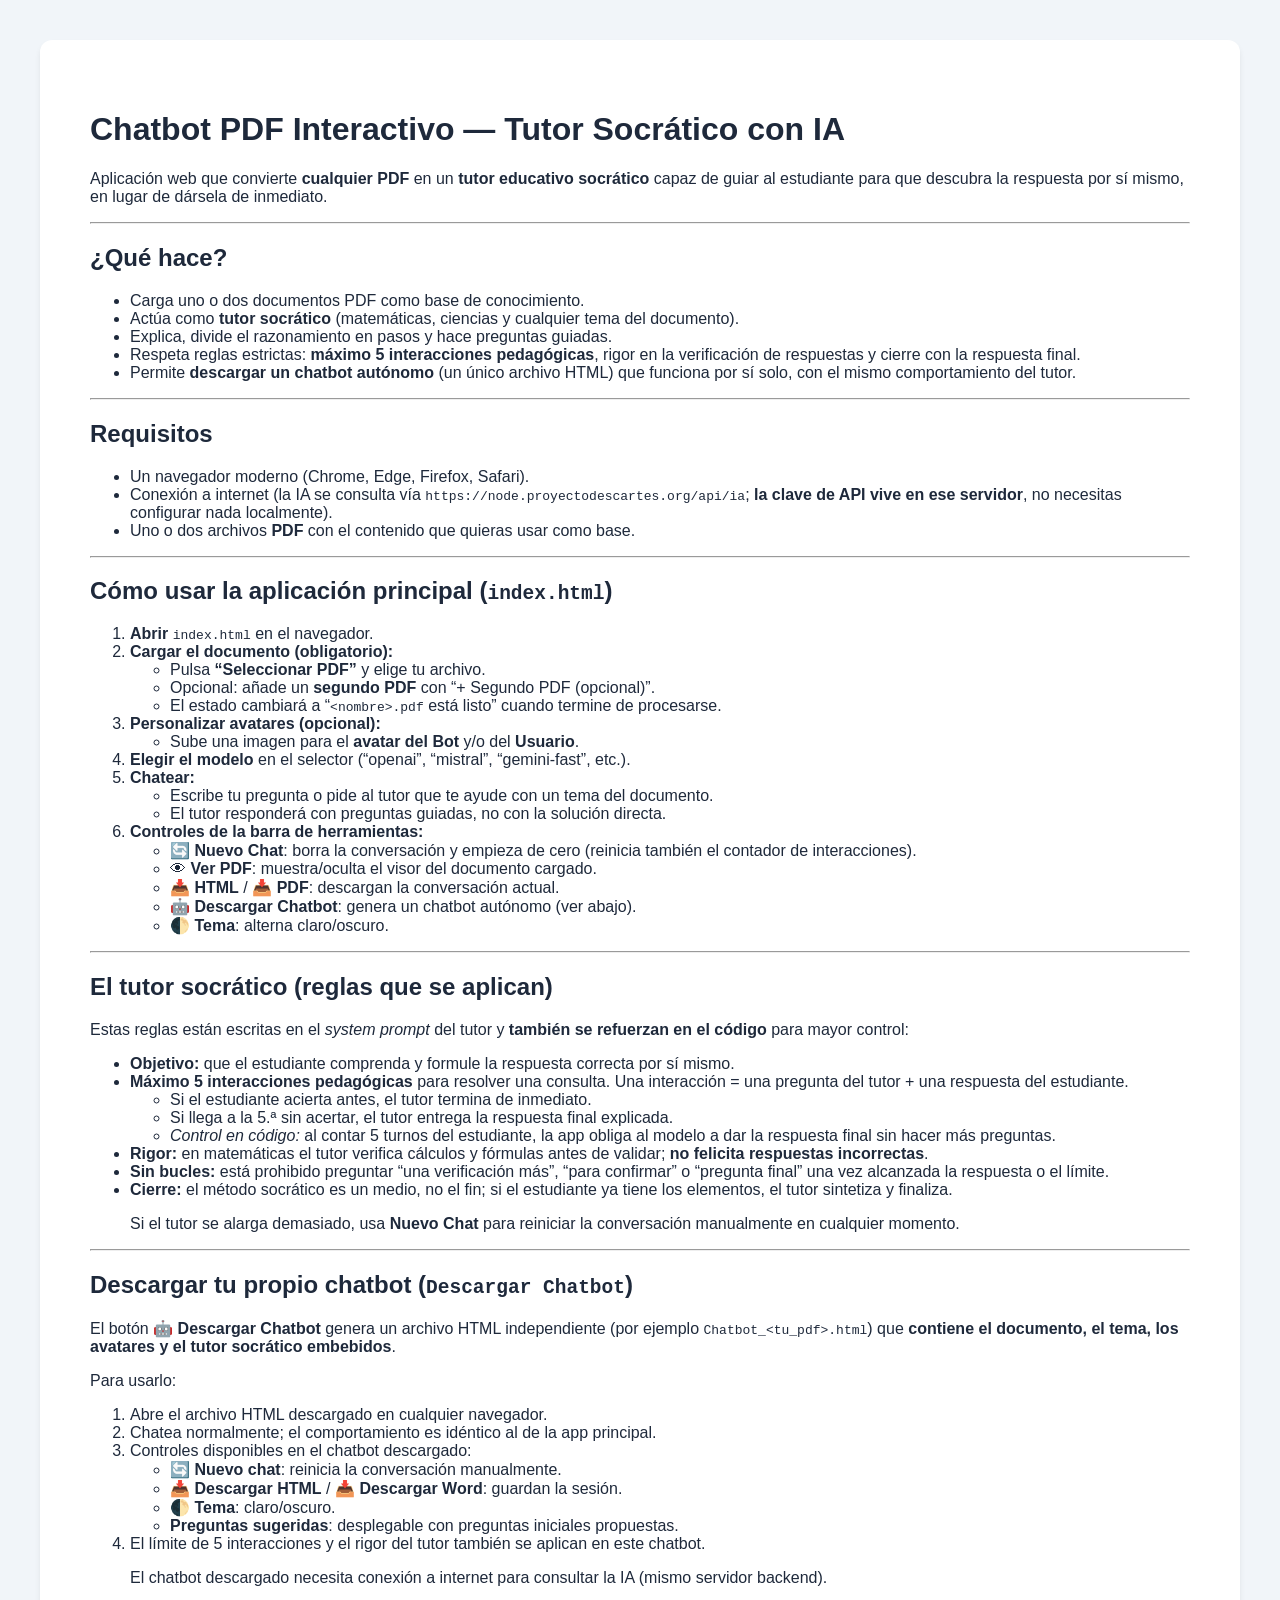
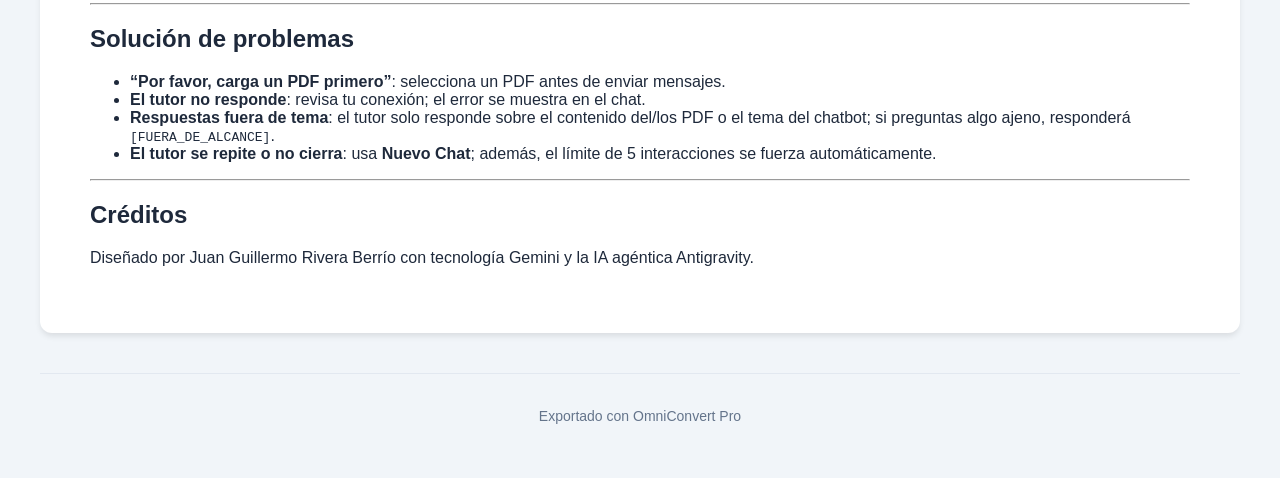
<file: 199_Crea_tu_tutor_socratico-SinPDF/README.html>
<!DOCTYPE html>
<html lang="es">
<head>
    <meta charset="UTF-8">
    <meta name="viewport" content="width=device-width, initial-scale=1.0">
    <title>Documento Exportado — OmniConvert Pro</title>
    <style>
        :root { --bg:#f1f5f9; --text:#1e293b; --card:#ffffff; }
        body { font-family:-apple-system,BlinkMacSystemFont,"Segoe UI",Roboto,sans-serif; background:var(--bg); color:var(--text); margin:0; padding:15px; min-height:100vh; }
        .container { max-width:1200px; margin:0 auto; background:var(--card); padding:20px; border-radius:12px; box-shadow:0 4px 6px -1px rgba(0,0,0,0.1); }
        img,video,iframe { max-width:100%; height:auto; border-radius:8px; }
        .table-responsive-wrapper { width:100%; overflow-x:auto; -webkit-overflow-scrolling:touch; margin-bottom:1.5rem; border-radius:6px; box-shadow:0 0 0 1px #e2e8f0; }
        table { width:100%; border-collapse:collapse; min-width:600px; }
        pre { background:#f8fafc; padding:15px; border-radius:8px; overflow-x:auto; font-size:.9em; border:1px solid #e2e8f0; }
        footer { text-align:center; margin-top:40px; padding-top:20px; color:#64748b; font-size:.875rem; border-top:1px solid #e2e8f0; }
        @media(min-width:768px){ body{padding:40px;} .container{padding:50px;} table{min-width:100%;} }
    </style>
</head>
<body>
    <div class="container"><h1>Chatbot PDF Interactivo — Tutor Socrático con IA</h1>
<p>Aplicación web que convierte <strong>cualquier PDF</strong> en un <strong>tutor educativo socrático</strong> capaz de guiar al estudiante para que descubra la respuesta por sí mismo, en lugar de dársela de inmediato.</p>
<hr>
<h2>¿Qué hace?</h2>
<ul>
<li>Carga uno o dos documentos PDF como base de conocimiento.</li>
<li>Actúa como <strong>tutor socrático</strong> (matemáticas, ciencias y cualquier tema del documento).</li>
<li>Explica, divide el razonamiento en pasos y hace preguntas guiadas.</li>
<li>Respeta reglas estrictas: <strong>máximo 5 interacciones pedagógicas</strong>, rigor en la verificación de respuestas y cierre con la respuesta final.</li>
<li>Permite <strong>descargar un chatbot autónomo</strong> (un único archivo HTML) que funciona por sí solo, con el mismo comportamiento del tutor.</li>
</ul>
<hr>
<h2>Requisitos</h2>
<ul>
<li>Un navegador moderno (Chrome, Edge, Firefox, Safari).</li>
<li>Conexión a internet (la IA se consulta vía <code>https://node.proyectodescartes.org/api/ia</code>; <strong>la clave de API vive en ese servidor</strong>, no necesitas configurar nada localmente).</li>
<li>Uno o dos archivos <strong>PDF</strong> con el contenido que quieras usar como base.</li>
</ul>
<hr>
<h2>Cómo usar la aplicación principal (<code>index.html</code>)</h2>
<ol>
<li><strong>Abrir</strong> <code>index.html</code> en el navegador.</li>
<li><strong>Cargar el documento (obligatorio):</strong><ul>
<li>Pulsa <strong>“Seleccionar PDF”</strong> y elige tu archivo.</li>
<li>Opcional: añade un <strong>segundo PDF</strong> con “+ Segundo PDF (opcional)”.</li>
<li>El estado cambiará a “<code>&lt;nombre&gt;.pdf</code> está listo” cuando termine de procesarse.</li>
</ul>
</li>
<li><strong>Personalizar avatares (opcional):</strong><ul>
<li>Sube una imagen para el <strong>avatar del Bot</strong> y/o del <strong>Usuario</strong>.</li>
</ul>
</li>
<li><strong>Elegir el modelo</strong> en el selector (“openai”, “mistral”, “gemini-fast”, etc.).</li>
<li><strong>Chatear:</strong><ul>
<li>Escribe tu pregunta o pide al tutor que te ayude con un tema del documento.</li>
<li>El tutor responderá con preguntas guiadas, no con la solución directa.</li>
</ul>
</li>
<li><strong>Controles de la barra de herramientas:</strong><ul>
<li>🔄 <strong>Nuevo Chat</strong>: borra la conversación y empieza de cero (reinicia también el contador de interacciones).</li>
<li>👁 <strong>Ver PDF</strong>: muestra/oculta el visor del documento cargado.</li>
<li>📥 <strong>HTML</strong> / 📥 <strong>PDF</strong>: descargan la conversación actual.</li>
<li>🤖 <strong>Descargar Chatbot</strong>: genera un chatbot autónomo (ver abajo).</li>
<li>🌓 <strong>Tema</strong>: alterna claro/oscuro.</li>
</ul>
</li>
</ol>
<hr>
<h2>El tutor socrático (reglas que se aplican)</h2>
<p>Estas reglas están escritas en el <em>system prompt</em> del tutor y <strong>también se refuerzan en el código</strong> para mayor control:</p>
<ul>
<li><strong>Objetivo:</strong> que el estudiante comprenda y formule la respuesta correcta por sí mismo.</li>
<li><strong>Máximo 5 interacciones pedagógicas</strong> para resolver una consulta. Una interacción = una pregunta del tutor + una respuesta del estudiante.<ul>
<li>Si el estudiante acierta antes, el tutor termina de inmediato.</li>
<li>Si llega a la 5.ª sin acertar, el tutor entrega la respuesta final explicada.</li>
<li><em>Control en código:</em> al contar 5 turnos del estudiante, la app obliga al modelo a dar la respuesta final sin hacer más preguntas.</li>
</ul>
</li>
<li><strong>Rigor:</strong> en matemáticas el tutor verifica cálculos y fórmulas antes de validar; <strong>no felicita respuestas incorrectas</strong>.</li>
<li><strong>Sin bucles:</strong> está prohibido preguntar “una verificación más”, “para confirmar” o “pregunta final” una vez alcanzada la respuesta o el límite.</li>
<li><strong>Cierre:</strong> el método socrático es un medio, no el fin; si el estudiante ya tiene los elementos, el tutor sintetiza y finaliza.</li>
</ul>
<blockquote>
<p>Si el tutor se alarga demasiado, usa <strong>Nuevo Chat</strong> para reiniciar la conversación manualmente en cualquier momento.</p>
</blockquote>
<hr>
<h2>Descargar tu propio chatbot (<code>Descargar Chatbot</code>)</h2>
<p>El botón <strong>🤖 Descargar Chatbot</strong> genera un archivo HTML independiente (por ejemplo <code>Chatbot_&lt;tu_pdf&gt;.html</code>) que <strong>contiene el documento, el tema, los avatares y el tutor socrático embebidos</strong>.</p>
<p>Para usarlo:</p>
<ol>
<li>Abre el archivo HTML descargado en cualquier navegador.</li>
<li>Chatea normalmente; el comportamiento es idéntico al de la app principal.</li>
<li>Controles disponibles en el chatbot descargado:<ul>
<li>🔄 <strong>Nuevo chat</strong>: reinicia la conversación manualmente.</li>
<li>📥 <strong>Descargar HTML</strong> / 📥 <strong>Descargar Word</strong>: guardan la sesión.</li>
<li>🌓 <strong>Tema</strong>: claro/oscuro.</li>
<li><strong>Preguntas sugeridas</strong>: desplegable con preguntas iniciales propuestas.</li>
</ul>
</li>
<li>El límite de 5 interacciones y el rigor del tutor también se aplican en este chatbot.</li>
</ol>
<blockquote>
<p>El chatbot descargado necesita conexión a internet para consultar la IA (mismo servidor backend).</p>
</blockquote>
<hr>
<h2>Solución de problemas</h2>
<ul>
<li><strong>“Por favor, carga un PDF primero”</strong>: selecciona un PDF antes de enviar mensajes.</li>
<li><strong>El tutor no responde</strong>: revisa tu conexión; el error se muestra en el chat.</li>
<li><strong>Respuestas fuera de tema</strong>: el tutor solo responde sobre el contenido del/los PDF o el tema del chatbot; si preguntas algo ajeno, responderá <code>[FUERA_DE_ALCANCE]</code>.</li>
<li><strong>El tutor se repite o no cierra</strong>: usa <strong>Nuevo Chat</strong>; además, el límite de 5 interacciones se fuerza automáticamente.</li>
</ul>
<hr>
<h2>Créditos</h2>
<p>Diseñado por Juan Guillermo Rivera Berrío con tecnología Gemini y la IA agéntica Antigravity.</p>
</div>
    <footer><p>Exportado con OmniConvert Pro</p></footer>
</body>
</html>
</file>
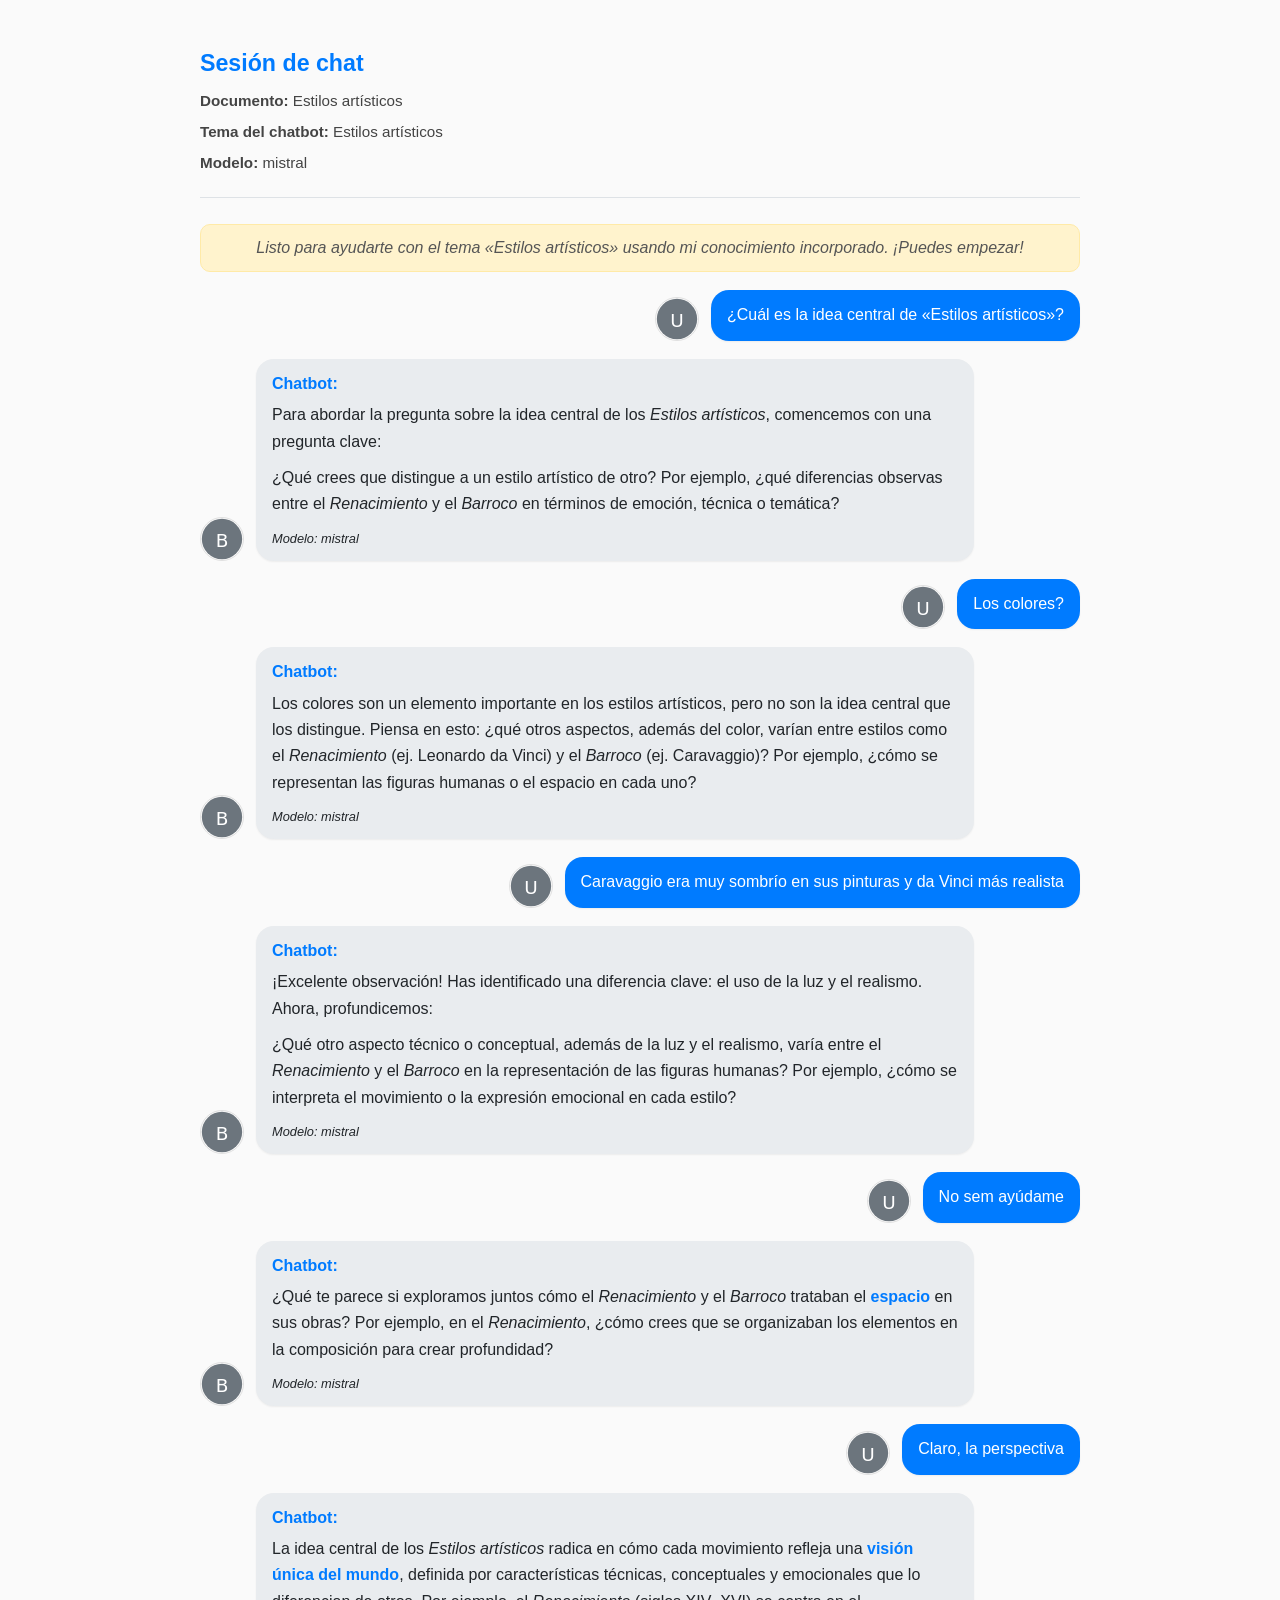
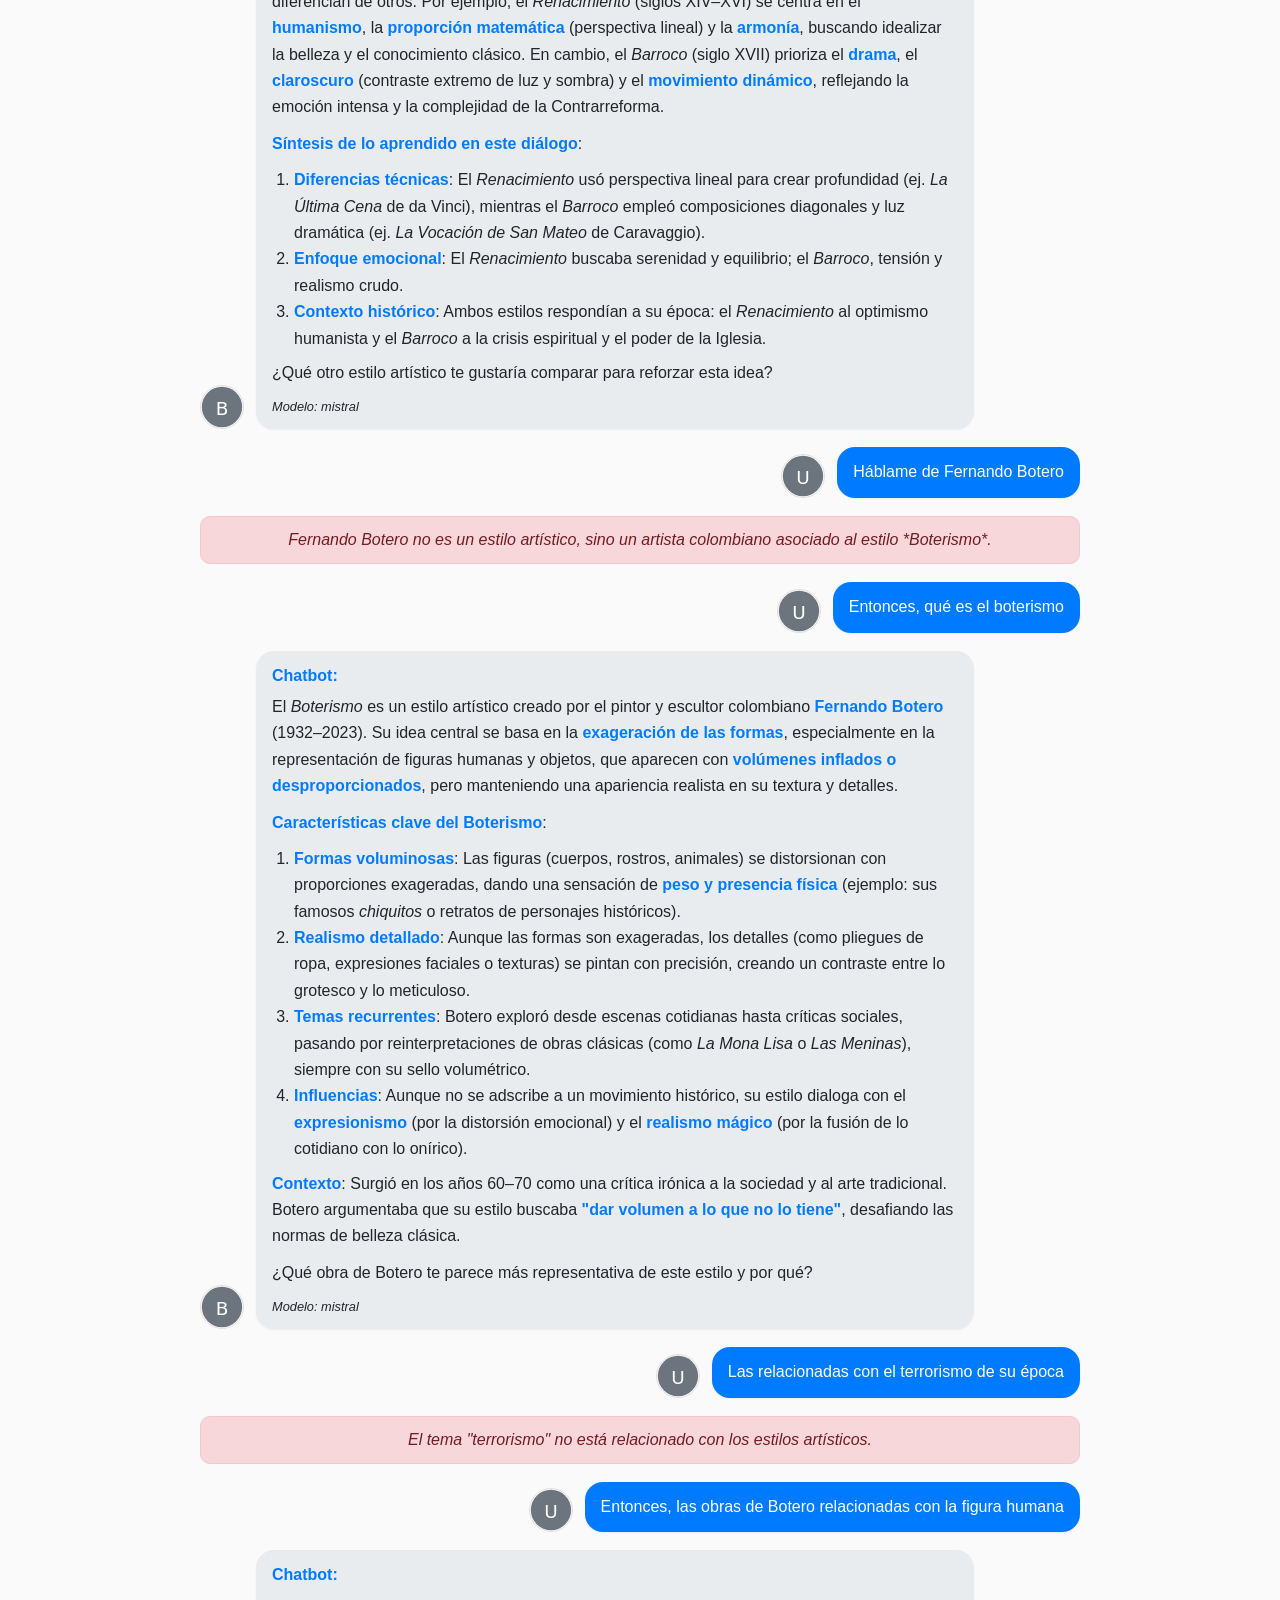
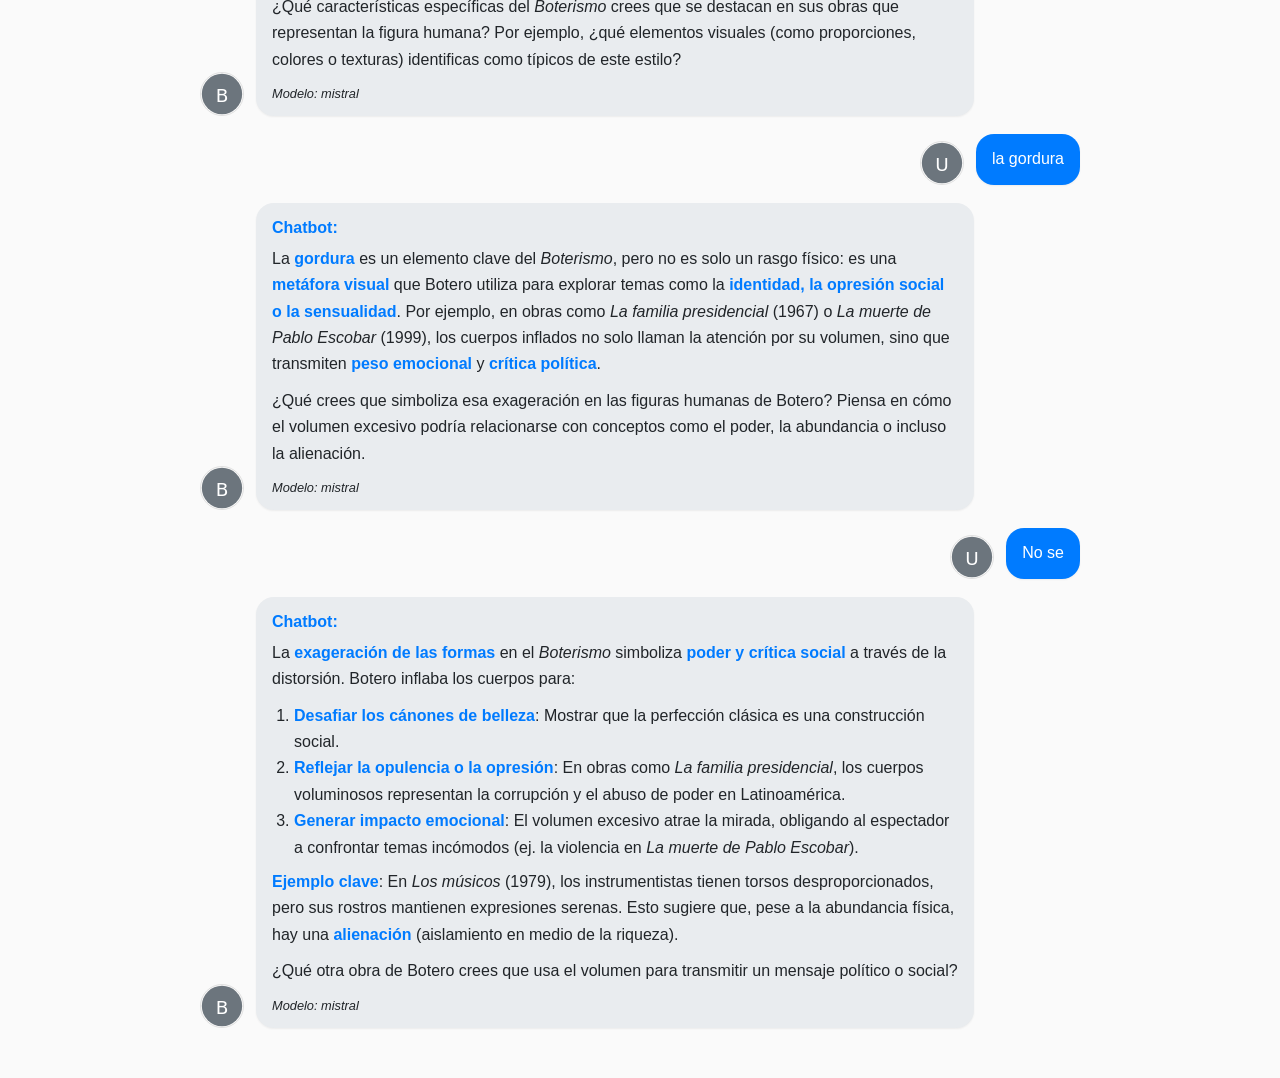
<file: 199_Crea_tu_tutor_socratico-SinPDF/Ejemplos/Sesion_Chat_estilos artísticos.html>
<!DOCTYPE html><html lang="es"><head><meta charset="UTF-8"><meta name="viewport" content="width=device-width, initial-scale=1.0"><title>Sesión de chat</title><style>body{font-family:Segoe UI,Tahoma,Geneva,Verdana,sans-serif;line-height:1.65;padding:28px;color:#333;max-width:880px;margin:0 auto;background:#fafafa;}h1{color:#007bff;font-size:1.45em;margin-bottom:6px;}.meta{color:#444;margin:6px 0;font-size:.95em;}hr{border:none;border-top:1px solid #dee2e6;margin:22px 0;}.chat-export{padding:4px 0;}.chat-export .user-message,.chat-export .bot-message,.chat-export .system-message{margin-bottom:18px;}.chat-export .system-message{text-align:center;color:#555;font-style:italic;padding:10px 14px;background:#fff3cd;border-radius:10px;border:1px solid #ffeaa7;}.chat-export .system-message.error{background:#f8d7da;color:#721c24;border-color:#f5c6cb;}.chat-export .message{display:flex;align-items:flex-end;gap:12px;}.chat-export .message.user-message{flex-direction:row-reverse;}.chat-export .avatar-img{width:42px;height:42px;border-radius:50%;object-fit:cover;border:1px solid #e0e0e0;}.chat-export .message-bubble{padding:12px 16px;border-radius:18px;max-width:78%;box-shadow:0 1px 2px rgba(0,0,0,.06);}.chat-export .user-bubble{background:#007bff;color:#fff;}.chat-export .bot-bubble{background:#e9ecef;color:#212529;}.chat-export .bot-bubble strong{color:#007bff;}.chat-export .bot-bubble p{margin:0 0 10px;}.chat-export .bot-bubble p:last-child{margin:0;}.chat-export pre{background:#2d2d2d;color:#f8f8f2;padding:12px;border-radius:8px;overflow-x:auto;font-size:.9em;}.chat-export code{background:#eee;padding:2px 6px;border-radius:4px;font-size:.9em;}.chat-export ul,.chat-export ol{margin:8px 0;padding-left:22px;}</style></head><body><h1>Sesión de chat</h1><p class="meta"><strong>Documento:</strong> Estilos artísticos</p><p class="meta"><strong>Tema del chatbot:</strong> Estilos artísticos</p><p class="meta"><strong>Modelo:</strong> mistral</p><hr><div class="chat-export"><div class="system-message">Listo para ayudarte con el tema «Estilos artísticos» usando mi conocimiento incorporado. ¡Puedes empezar!</div><div class="user-message"><div class="message user-message"><div class="message-bubble user-bubble">¿Cuál es la idea central de «Estilos artísticos»?</div><img class="avatar-img" src="data:image/svg+xml,%3Csvg%20xmlns%3D%22http%3A%2F%2Fwww.w3.org%2F2000%2Fsvg%22%20viewBox%3D%220%200%20100%20100%22%3E%3Ccircle%20cx%3D%2250%22%20cy%3D%2250%22%20r%3D%2248%22%20fill%3D%22%236c757d%22%2F%3E%3Ctext%20x%3D%2250%22%20y%3D%2268%22%20text-anchor%3D%22middle%22%20fill%3D%22%23fff%22%20font-size%3D%2244%22%20font-family%3D%22system-ui%2Csans-serif%22%3EU%3C%2Ftext%3E%3C%2Fsvg%3E" alt=""></div></div><div class="bot-message"><div class="message"><img class="avatar-img" src="data:image/svg+xml,%3Csvg%20xmlns%3D%22http%3A%2F%2Fwww.w3.org%2F2000%2Fsvg%22%20viewBox%3D%220%200%20100%20100%22%3E%3Ccircle%20cx%3D%2250%22%20cy%3D%2250%22%20r%3D%2248%22%20fill%3D%22%236c757d%22%2F%3E%3Ctext%20x%3D%2250%22%20y%3D%2268%22%20text-anchor%3D%22middle%22%20fill%3D%22%23fff%22%20font-size%3D%2244%22%20font-family%3D%22system-ui%2Csans-serif%22%3EB%3C%2Ftext%3E%3C%2Fsvg%3E" alt=""><div class="message-bubble bot-bubble"><strong>Chatbot:</strong><div class="tex2jax_process" style="margin-top:5px;"><p>Para abordar la pregunta sobre la idea central de los <em>Estilos artísticos</em>, comencemos con una pregunta clave:</p>
<p>¿Qué crees que distingue a un estilo artístico de otro? Por ejemplo, ¿qué diferencias observas entre el <em>Renacimiento</em> y el <em>Barroco</em> en términos de emoción, técnica o temática?</p>
</div><div style="margin-top:10px;font-size:.8em;color:var(--secondary);font-style:italic;">Modelo: mistral</div></div></div></div><div class="user-message"><div class="message user-message"><div class="message-bubble user-bubble">Los colores?</div><img class="avatar-img" src="data:image/svg+xml,%3Csvg%20xmlns%3D%22http%3A%2F%2Fwww.w3.org%2F2000%2Fsvg%22%20viewBox%3D%220%200%20100%20100%22%3E%3Ccircle%20cx%3D%2250%22%20cy%3D%2250%22%20r%3D%2248%22%20fill%3D%22%236c757d%22%2F%3E%3Ctext%20x%3D%2250%22%20y%3D%2268%22%20text-anchor%3D%22middle%22%20fill%3D%22%23fff%22%20font-size%3D%2244%22%20font-family%3D%22system-ui%2Csans-serif%22%3EU%3C%2Ftext%3E%3C%2Fsvg%3E" alt=""></div></div><div class="bot-message"><div class="message"><img class="avatar-img" src="data:image/svg+xml,%3Csvg%20xmlns%3D%22http%3A%2F%2Fwww.w3.org%2F2000%2Fsvg%22%20viewBox%3D%220%200%20100%20100%22%3E%3Ccircle%20cx%3D%2250%22%20cy%3D%2250%22%20r%3D%2248%22%20fill%3D%22%236c757d%22%2F%3E%3Ctext%20x%3D%2250%22%20y%3D%2268%22%20text-anchor%3D%22middle%22%20fill%3D%22%23fff%22%20font-size%3D%2244%22%20font-family%3D%22system-ui%2Csans-serif%22%3EB%3C%2Ftext%3E%3C%2Fsvg%3E" alt=""><div class="message-bubble bot-bubble"><strong>Chatbot:</strong><div class="tex2jax_process" style="margin-top:5px;"><p>Los colores son un elemento importante en los estilos artísticos, pero no son la idea central que los distingue. Piensa en esto: ¿qué otros aspectos, además del color, varían entre estilos como el <em>Renacimiento</em> (ej. Leonardo da Vinci) y el <em>Barroco</em> (ej. Caravaggio)? Por ejemplo, ¿cómo se representan las figuras humanas o el espacio en cada uno?</p>
</div><div style="margin-top:10px;font-size:.8em;color:var(--secondary);font-style:italic;">Modelo: mistral</div></div></div></div><div class="user-message"><div class="message user-message"><div class="message-bubble user-bubble">Caravaggio era muy sombrío en sus pinturas y da Vinci más realista</div><img class="avatar-img" src="data:image/svg+xml,%3Csvg%20xmlns%3D%22http%3A%2F%2Fwww.w3.org%2F2000%2Fsvg%22%20viewBox%3D%220%200%20100%20100%22%3E%3Ccircle%20cx%3D%2250%22%20cy%3D%2250%22%20r%3D%2248%22%20fill%3D%22%236c757d%22%2F%3E%3Ctext%20x%3D%2250%22%20y%3D%2268%22%20text-anchor%3D%22middle%22%20fill%3D%22%23fff%22%20font-size%3D%2244%22%20font-family%3D%22system-ui%2Csans-serif%22%3EU%3C%2Ftext%3E%3C%2Fsvg%3E" alt=""></div></div><div class="bot-message"><div class="message"><img class="avatar-img" src="data:image/svg+xml,%3Csvg%20xmlns%3D%22http%3A%2F%2Fwww.w3.org%2F2000%2Fsvg%22%20viewBox%3D%220%200%20100%20100%22%3E%3Ccircle%20cx%3D%2250%22%20cy%3D%2250%22%20r%3D%2248%22%20fill%3D%22%236c757d%22%2F%3E%3Ctext%20x%3D%2250%22%20y%3D%2268%22%20text-anchor%3D%22middle%22%20fill%3D%22%23fff%22%20font-size%3D%2244%22%20font-family%3D%22system-ui%2Csans-serif%22%3EB%3C%2Ftext%3E%3C%2Fsvg%3E" alt=""><div class="message-bubble bot-bubble"><strong>Chatbot:</strong><div class="tex2jax_process" style="margin-top:5px;"><p>¡Excelente observación! Has identificado una diferencia clave: el uso de la luz y el realismo. Ahora, profundicemos:</p>
<p>¿Qué otro aspecto técnico o conceptual, además de la luz y el realismo, varía entre el <em>Renacimiento</em> y el <em>Barroco</em> en la representación de las figuras humanas? Por ejemplo, ¿cómo se interpreta el movimiento o la expresión emocional en cada estilo?</p>
</div><div style="margin-top:10px;font-size:.8em;color:var(--secondary);font-style:italic;">Modelo: mistral</div></div></div></div><div class="user-message"><div class="message user-message"><div class="message-bubble user-bubble">No sem ayúdame</div><img class="avatar-img" src="data:image/svg+xml,%3Csvg%20xmlns%3D%22http%3A%2F%2Fwww.w3.org%2F2000%2Fsvg%22%20viewBox%3D%220%200%20100%20100%22%3E%3Ccircle%20cx%3D%2250%22%20cy%3D%2250%22%20r%3D%2248%22%20fill%3D%22%236c757d%22%2F%3E%3Ctext%20x%3D%2250%22%20y%3D%2268%22%20text-anchor%3D%22middle%22%20fill%3D%22%23fff%22%20font-size%3D%2244%22%20font-family%3D%22system-ui%2Csans-serif%22%3EU%3C%2Ftext%3E%3C%2Fsvg%3E" alt=""></div></div><div class="bot-message"><div class="message"><img class="avatar-img" src="data:image/svg+xml,%3Csvg%20xmlns%3D%22http%3A%2F%2Fwww.w3.org%2F2000%2Fsvg%22%20viewBox%3D%220%200%20100%20100%22%3E%3Ccircle%20cx%3D%2250%22%20cy%3D%2250%22%20r%3D%2248%22%20fill%3D%22%236c757d%22%2F%3E%3Ctext%20x%3D%2250%22%20y%3D%2268%22%20text-anchor%3D%22middle%22%20fill%3D%22%23fff%22%20font-size%3D%2244%22%20font-family%3D%22system-ui%2Csans-serif%22%3EB%3C%2Ftext%3E%3C%2Fsvg%3E" alt=""><div class="message-bubble bot-bubble"><strong>Chatbot:</strong><div class="tex2jax_process" style="margin-top:5px;"><p>¿Qué te parece si exploramos juntos cómo el <em>Renacimiento</em> y el <em>Barroco</em> trataban el <strong>espacio</strong> en sus obras? Por ejemplo, en el <em>Renacimiento</em>, ¿cómo crees que se organizaban los elementos en la composición para crear profundidad?</p>
</div><div style="margin-top:10px;font-size:.8em;color:var(--secondary);font-style:italic;">Modelo: mistral</div></div></div></div><div class="user-message"><div class="message user-message"><div class="message-bubble user-bubble">Claro, la perspectiva</div><img class="avatar-img" src="data:image/svg+xml,%3Csvg%20xmlns%3D%22http%3A%2F%2Fwww.w3.org%2F2000%2Fsvg%22%20viewBox%3D%220%200%20100%20100%22%3E%3Ccircle%20cx%3D%2250%22%20cy%3D%2250%22%20r%3D%2248%22%20fill%3D%22%236c757d%22%2F%3E%3Ctext%20x%3D%2250%22%20y%3D%2268%22%20text-anchor%3D%22middle%22%20fill%3D%22%23fff%22%20font-size%3D%2244%22%20font-family%3D%22system-ui%2Csans-serif%22%3EU%3C%2Ftext%3E%3C%2Fsvg%3E" alt=""></div></div><div class="bot-message"><div class="message"><img class="avatar-img" src="data:image/svg+xml,%3Csvg%20xmlns%3D%22http%3A%2F%2Fwww.w3.org%2F2000%2Fsvg%22%20viewBox%3D%220%200%20100%20100%22%3E%3Ccircle%20cx%3D%2250%22%20cy%3D%2250%22%20r%3D%2248%22%20fill%3D%22%236c757d%22%2F%3E%3Ctext%20x%3D%2250%22%20y%3D%2268%22%20text-anchor%3D%22middle%22%20fill%3D%22%23fff%22%20font-size%3D%2244%22%20font-family%3D%22system-ui%2Csans-serif%22%3EB%3C%2Ftext%3E%3C%2Fsvg%3E" alt=""><div class="message-bubble bot-bubble"><strong>Chatbot:</strong><div class="tex2jax_process" style="margin-top:5px;"><p>La idea central de los <em>Estilos artísticos</em> radica en cómo cada movimiento refleja una <strong>visión única del mundo</strong>, definida por características técnicas, conceptuales y emocionales que lo diferencian de otros. Por ejemplo, el <em>Renacimiento</em> (siglos XIV–XVI) se centra en el <strong>humanismo</strong>, la <strong>proporción matemática</strong> (perspectiva lineal) y la <strong>armonía</strong>, buscando idealizar la belleza y el conocimiento clásico. En cambio, el <em>Barroco</em> (siglo XVII) prioriza el <strong>drama</strong>, el <strong>claroscuro</strong> (contraste extremo de luz y sombra) y el <strong>movimiento dinámico</strong>, reflejando la emoción intensa y la complejidad de la Contrarreforma.</p>
<p><strong>Síntesis de lo aprendido en este diálogo</strong>:</p>
<ol>
<li><strong>Diferencias técnicas</strong>: El <em>Renacimiento</em> usó perspectiva lineal para crear profundidad (ej. <em>La Última Cena</em> de da Vinci), mientras el <em>Barroco</em> empleó composiciones diagonales y luz dramática (ej. <em>La Vocación de San Mateo</em> de Caravaggio).</li>
<li><strong>Enfoque emocional</strong>: El <em>Renacimiento</em> buscaba serenidad y equilibrio; el <em>Barroco</em>, tensión y realismo crudo.</li>
<li><strong>Contexto histórico</strong>: Ambos estilos respondían a su época: el <em>Renacimiento</em> al optimismo humanista y el <em>Barroco</em> a la crisis espiritual y el poder de la Iglesia.</li>
</ol>
<p>¿Qué otro estilo artístico te gustaría comparar para reforzar esta idea?</p>
</div><div style="margin-top:10px;font-size:.8em;color:var(--secondary);font-style:italic;">Modelo: mistral</div></div></div></div><div class="user-message"><div class="message user-message"><div class="message-bubble user-bubble">Háblame de Fernando Botero</div><img class="avatar-img" src="data:image/svg+xml,%3Csvg%20xmlns%3D%22http%3A%2F%2Fwww.w3.org%2F2000%2Fsvg%22%20viewBox%3D%220%200%20100%20100%22%3E%3Ccircle%20cx%3D%2250%22%20cy%3D%2250%22%20r%3D%2248%22%20fill%3D%22%236c757d%22%2F%3E%3Ctext%20x%3D%2250%22%20y%3D%2268%22%20text-anchor%3D%22middle%22%20fill%3D%22%23fff%22%20font-size%3D%2244%22%20font-family%3D%22system-ui%2Csans-serif%22%3EU%3C%2Ftext%3E%3C%2Fsvg%3E" alt=""></div></div><div class="system-message error">Fernando Botero no es un estilo artístico, sino un artista colombiano asociado al estilo *Boterismo*.</div><div class="user-message"><div class="message user-message"><div class="message-bubble user-bubble">Entonces, qué es el boterismo</div><img class="avatar-img" src="data:image/svg+xml,%3Csvg%20xmlns%3D%22http%3A%2F%2Fwww.w3.org%2F2000%2Fsvg%22%20viewBox%3D%220%200%20100%20100%22%3E%3Ccircle%20cx%3D%2250%22%20cy%3D%2250%22%20r%3D%2248%22%20fill%3D%22%236c757d%22%2F%3E%3Ctext%20x%3D%2250%22%20y%3D%2268%22%20text-anchor%3D%22middle%22%20fill%3D%22%23fff%22%20font-size%3D%2244%22%20font-family%3D%22system-ui%2Csans-serif%22%3EU%3C%2Ftext%3E%3C%2Fsvg%3E" alt=""></div></div><div class="bot-message"><div class="message"><img class="avatar-img" src="data:image/svg+xml,%3Csvg%20xmlns%3D%22http%3A%2F%2Fwww.w3.org%2F2000%2Fsvg%22%20viewBox%3D%220%200%20100%20100%22%3E%3Ccircle%20cx%3D%2250%22%20cy%3D%2250%22%20r%3D%2248%22%20fill%3D%22%236c757d%22%2F%3E%3Ctext%20x%3D%2250%22%20y%3D%2268%22%20text-anchor%3D%22middle%22%20fill%3D%22%23fff%22%20font-size%3D%2244%22%20font-family%3D%22system-ui%2Csans-serif%22%3EB%3C%2Ftext%3E%3C%2Fsvg%3E" alt=""><div class="message-bubble bot-bubble"><strong>Chatbot:</strong><div class="tex2jax_process" style="margin-top:5px;"><p>El <em>Boterismo</em> es un estilo artístico creado por el pintor y escultor colombiano <strong>Fernando Botero</strong> (1932–2023). Su idea central se basa en la <strong>exageración de las formas</strong>, especialmente en la representación de figuras humanas y objetos, que aparecen con <strong>volúmenes inflados o desproporcionados</strong>, pero manteniendo una apariencia realista en su textura y detalles.</p>
<p><strong>Características clave del Boterismo</strong>:</p>
<ol>
<li><strong>Formas voluminosas</strong>: Las figuras (cuerpos, rostros, animales) se distorsionan con proporciones exageradas, dando una sensación de <strong>peso y presencia física</strong> (ejemplo: sus famosos <em>chiquitos</em> o retratos de personajes históricos).</li>
<li><strong>Realismo detallado</strong>: Aunque las formas son exageradas, los detalles (como pliegues de ropa, expresiones faciales o texturas) se pintan con precisión, creando un contraste entre lo grotesco y lo meticuloso.</li>
<li><strong>Temas recurrentes</strong>: Botero exploró desde escenas cotidianas hasta críticas sociales, pasando por reinterpretaciones de obras clásicas (como <em>La Mona Lisa</em> o <em>Las Meninas</em>), siempre con su sello volumétrico.</li>
<li><strong>Influencias</strong>: Aunque no se adscribe a un movimiento histórico, su estilo dialoga con el <strong>expresionismo</strong> (por la distorsión emocional) y el <strong>realismo mágico</strong> (por la fusión de lo cotidiano con lo onírico).</li>
</ol>
<p><strong>Contexto</strong>:
Surgió en los años 60–70 como una crítica irónica a la sociedad y al arte tradicional. Botero argumentaba que su estilo buscaba <strong>"dar volumen a lo que no lo tiene"</strong>, desafiando las normas de belleza clásica.</p>
<p>¿Qué obra de Botero te parece más representativa de este estilo y por qué?</p>
</div><div style="margin-top:10px;font-size:.8em;color:var(--secondary);font-style:italic;">Modelo: mistral</div></div></div></div><div class="user-message"><div class="message user-message"><div class="message-bubble user-bubble">Las relacionadas con el terrorismo de su época</div><img class="avatar-img" src="data:image/svg+xml,%3Csvg%20xmlns%3D%22http%3A%2F%2Fwww.w3.org%2F2000%2Fsvg%22%20viewBox%3D%220%200%20100%20100%22%3E%3Ccircle%20cx%3D%2250%22%20cy%3D%2250%22%20r%3D%2248%22%20fill%3D%22%236c757d%22%2F%3E%3Ctext%20x%3D%2250%22%20y%3D%2268%22%20text-anchor%3D%22middle%22%20fill%3D%22%23fff%22%20font-size%3D%2244%22%20font-family%3D%22system-ui%2Csans-serif%22%3EU%3C%2Ftext%3E%3C%2Fsvg%3E" alt=""></div></div><div class="system-message error">El tema "terrorismo" no está relacionado con los estilos artísticos.</div><div class="user-message"><div class="message user-message"><div class="message-bubble user-bubble">Entonces, las obras de Botero relacionadas con la figura humana</div><img class="avatar-img" src="data:image/svg+xml,%3Csvg%20xmlns%3D%22http%3A%2F%2Fwww.w3.org%2F2000%2Fsvg%22%20viewBox%3D%220%200%20100%20100%22%3E%3Ccircle%20cx%3D%2250%22%20cy%3D%2250%22%20r%3D%2248%22%20fill%3D%22%236c757d%22%2F%3E%3Ctext%20x%3D%2250%22%20y%3D%2268%22%20text-anchor%3D%22middle%22%20fill%3D%22%23fff%22%20font-size%3D%2244%22%20font-family%3D%22system-ui%2Csans-serif%22%3EU%3C%2Ftext%3E%3C%2Fsvg%3E" alt=""></div></div><div class="bot-message"><div class="message"><img class="avatar-img" src="data:image/svg+xml,%3Csvg%20xmlns%3D%22http%3A%2F%2Fwww.w3.org%2F2000%2Fsvg%22%20viewBox%3D%220%200%20100%20100%22%3E%3Ccircle%20cx%3D%2250%22%20cy%3D%2250%22%20r%3D%2248%22%20fill%3D%22%236c757d%22%2F%3E%3Ctext%20x%3D%2250%22%20y%3D%2268%22%20text-anchor%3D%22middle%22%20fill%3D%22%23fff%22%20font-size%3D%2244%22%20font-family%3D%22system-ui%2Csans-serif%22%3EB%3C%2Ftext%3E%3C%2Fsvg%3E" alt=""><div class="message-bubble bot-bubble"><strong>Chatbot:</strong><div class="tex2jax_process" style="margin-top:5px;"><p>¿Qué características específicas del <em>Boterismo</em> crees que se destacan en sus obras que representan la figura humana? Por ejemplo, ¿qué elementos visuales (como proporciones, colores o texturas) identificas como típicos de este estilo?</p>
</div><div style="margin-top:10px;font-size:.8em;color:var(--secondary);font-style:italic;">Modelo: mistral</div></div></div></div><div class="user-message"><div class="message user-message"><div class="message-bubble user-bubble">la gordura</div><img class="avatar-img" src="data:image/svg+xml,%3Csvg%20xmlns%3D%22http%3A%2F%2Fwww.w3.org%2F2000%2Fsvg%22%20viewBox%3D%220%200%20100%20100%22%3E%3Ccircle%20cx%3D%2250%22%20cy%3D%2250%22%20r%3D%2248%22%20fill%3D%22%236c757d%22%2F%3E%3Ctext%20x%3D%2250%22%20y%3D%2268%22%20text-anchor%3D%22middle%22%20fill%3D%22%23fff%22%20font-size%3D%2244%22%20font-family%3D%22system-ui%2Csans-serif%22%3EU%3C%2Ftext%3E%3C%2Fsvg%3E" alt=""></div></div><div class="bot-message"><div class="message"><img class="avatar-img" src="data:image/svg+xml,%3Csvg%20xmlns%3D%22http%3A%2F%2Fwww.w3.org%2F2000%2Fsvg%22%20viewBox%3D%220%200%20100%20100%22%3E%3Ccircle%20cx%3D%2250%22%20cy%3D%2250%22%20r%3D%2248%22%20fill%3D%22%236c757d%22%2F%3E%3Ctext%20x%3D%2250%22%20y%3D%2268%22%20text-anchor%3D%22middle%22%20fill%3D%22%23fff%22%20font-size%3D%2244%22%20font-family%3D%22system-ui%2Csans-serif%22%3EB%3C%2Ftext%3E%3C%2Fsvg%3E" alt=""><div class="message-bubble bot-bubble"><strong>Chatbot:</strong><div class="tex2jax_process" style="margin-top:5px;"><p>La <strong>gordura</strong> es un elemento clave del <em>Boterismo</em>, pero no es solo un rasgo físico: es una <strong>metáfora visual</strong> que Botero utiliza para explorar temas como la <strong>identidad, la opresión social o la sensualidad</strong>. Por ejemplo, en obras como <em>La familia presidencial</em> (1967) o <em>La muerte de Pablo Escobar</em> (1999), los cuerpos inflados no solo llaman la atención por su volumen, sino que transmiten <strong>peso emocional</strong> y <strong>crítica política</strong>.</p>
<p>¿Qué crees que simboliza esa exageración en las figuras humanas de Botero? Piensa en cómo el volumen excesivo podría relacionarse con conceptos como el poder, la abundancia o incluso la alienación.</p>
</div><div style="margin-top:10px;font-size:.8em;color:var(--secondary);font-style:italic;">Modelo: mistral</div></div></div></div><div class="user-message"><div class="message user-message"><div class="message-bubble user-bubble">No se</div><img class="avatar-img" src="data:image/svg+xml,%3Csvg%20xmlns%3D%22http%3A%2F%2Fwww.w3.org%2F2000%2Fsvg%22%20viewBox%3D%220%200%20100%20100%22%3E%3Ccircle%20cx%3D%2250%22%20cy%3D%2250%22%20r%3D%2248%22%20fill%3D%22%236c757d%22%2F%3E%3Ctext%20x%3D%2250%22%20y%3D%2268%22%20text-anchor%3D%22middle%22%20fill%3D%22%23fff%22%20font-size%3D%2244%22%20font-family%3D%22system-ui%2Csans-serif%22%3EU%3C%2Ftext%3E%3C%2Fsvg%3E" alt=""></div></div><div class="bot-message"><div class="message"><img class="avatar-img" src="data:image/svg+xml,%3Csvg%20xmlns%3D%22http%3A%2F%2Fwww.w3.org%2F2000%2Fsvg%22%20viewBox%3D%220%200%20100%20100%22%3E%3Ccircle%20cx%3D%2250%22%20cy%3D%2250%22%20r%3D%2248%22%20fill%3D%22%236c757d%22%2F%3E%3Ctext%20x%3D%2250%22%20y%3D%2268%22%20text-anchor%3D%22middle%22%20fill%3D%22%23fff%22%20font-size%3D%2244%22%20font-family%3D%22system-ui%2Csans-serif%22%3EB%3C%2Ftext%3E%3C%2Fsvg%3E" alt=""><div class="message-bubble bot-bubble"><strong>Chatbot:</strong><div class="tex2jax_process" style="margin-top:5px;"><p>La <strong>exageración de las formas</strong> en el <em>Boterismo</em> simboliza <strong>poder y crítica social</strong> a través de la distorsión. Botero inflaba los cuerpos para:</p>
<ol>
<li><strong>Desafiar los cánones de belleza</strong>: Mostrar que la perfección clásica es una construcción social.</li>
<li><strong>Reflejar la opulencia o la opresión</strong>: En obras como <em>La familia presidencial</em>, los cuerpos voluminosos representan la corrupción y el abuso de poder en Latinoamérica.</li>
<li><strong>Generar impacto emocional</strong>: El volumen excesivo atrae la mirada, obligando al espectador a confrontar temas incómodos (ej. la violencia en <em>La muerte de Pablo Escobar</em>).</li>
</ol>
<p><strong>Ejemplo clave</strong>:
En <em>Los músicos</em> (1979), los instrumentistas tienen torsos desproporcionados, pero sus rostros mantienen expresiones serenas. Esto sugiere que, pese a la abundancia física, hay una <strong>alienación</strong> (aislamiento en medio de la riqueza).</p>
<p>¿Qué otra obra de Botero crees que usa el volumen para transmitir un mensaje político o social?</p>
</div><div style="margin-top:10px;font-size:.8em;color:var(--secondary);font-style:italic;">Modelo: mistral</div></div></div></div></div></body></html>
</file>
